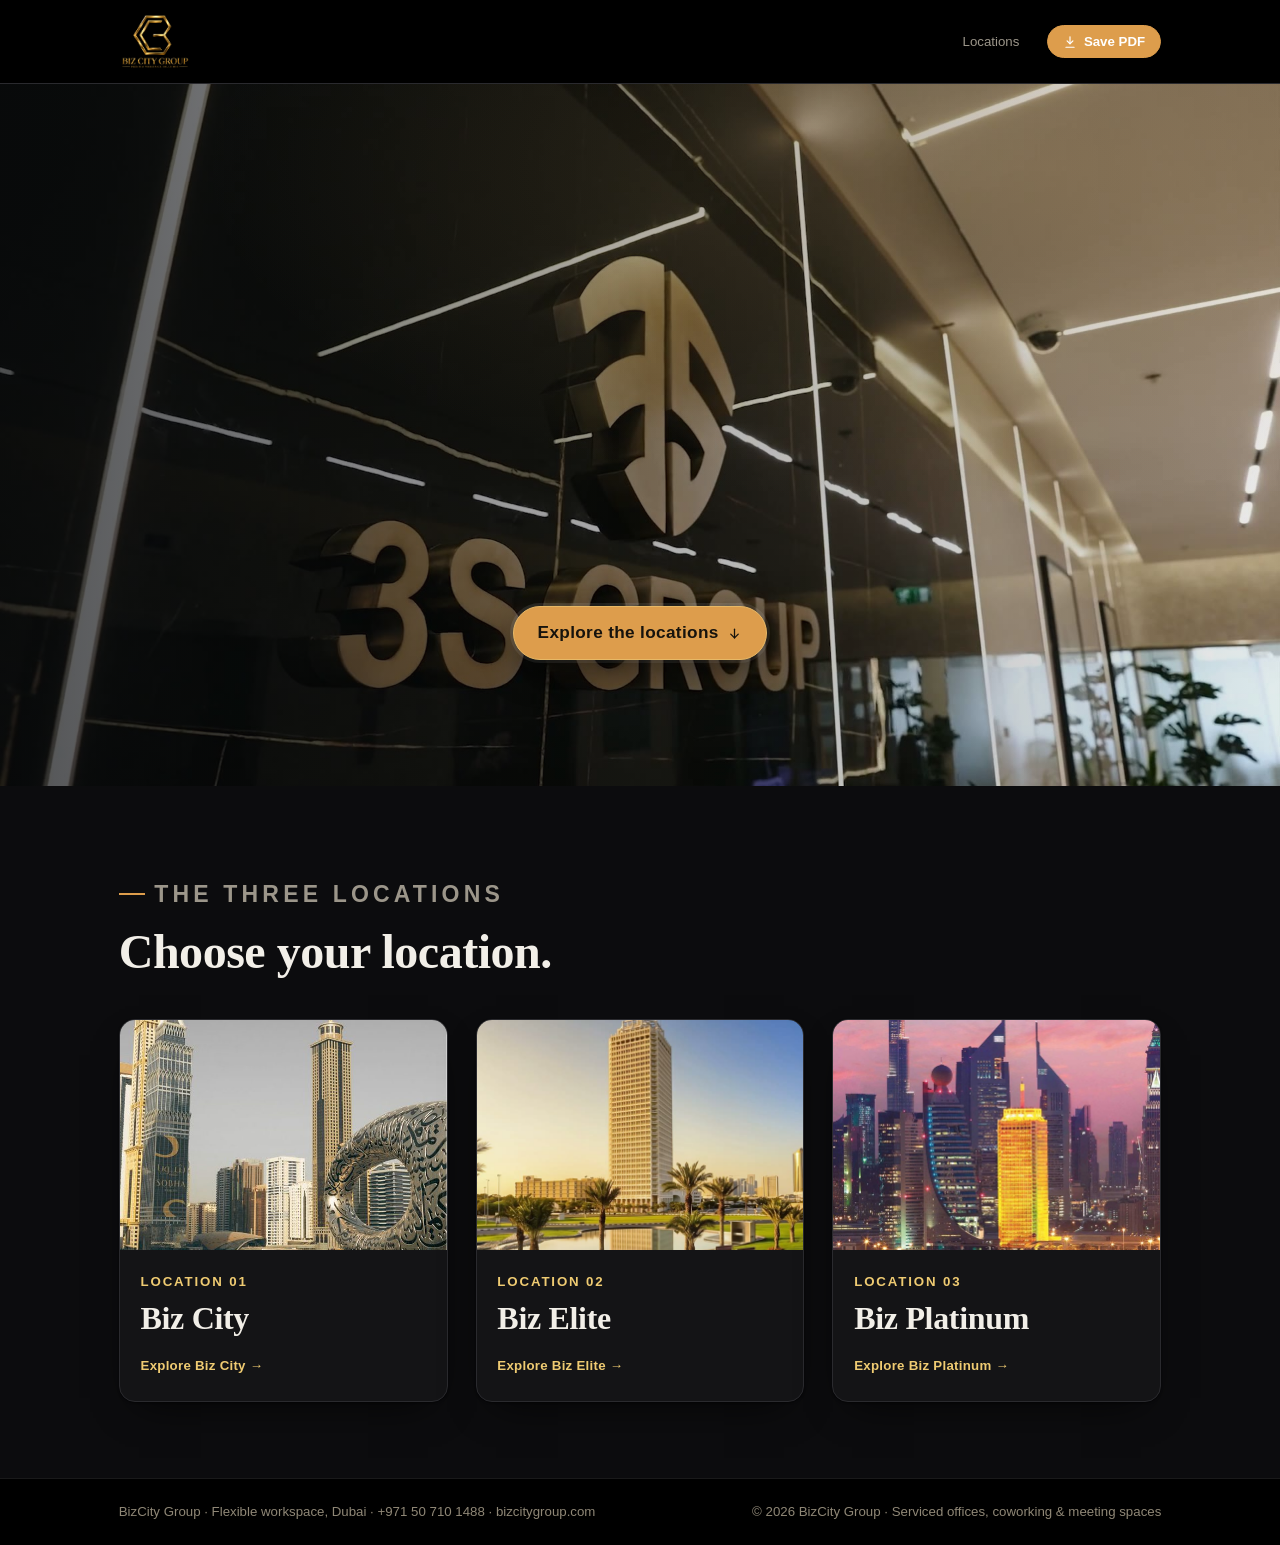
<file: index.html>
﻿<!doctype html>
<html lang="en">
<head>
<meta charset="utf-8">
<meta name="viewport" content="width=device-width, initial-scale=1">
<meta name="description" content="BizCity Group workspace sales catalogue - premium flexible offices, coworking and meeting spaces across three Dubai locations.">
<style>*{margin:0;padding:0}img{max-width:100%}</style>
<title>BizCity Group - Workspace Catalogue</title>

<style>
  :root{
    /* --- palette (warm, brass-biased neutrals) --- */
    --ink:#15171c;
    --paper:#faf7f2;
    --paper-2:#f2ede3;
    --card:#ffffff;
    --line:#e4dccd;
    --neutral:#6c6559;
    --neutral-2:#8f887b;
    --brass:#dd9d4c;
    --brass-deep:#cd6e39;
    --heading:#1b1d22;
    --body:#3a3730;
    --shadow:0 1px 2px rgba(21,23,28,.04), 0 12px 34px -18px rgba(21,23,28,.22);

    /* --- type --- */
    --serif:"Iowan Old Style","Palatino Linotype",Palatino,"Book Antiqua",Georgia,serif;
    --sans:-apple-system,"Segoe UI",Roboto,Helvetica,Arial,sans-serif;

    /* --- scale --- */
    --step--1:clamp(.78rem,.76rem + .1vw,.83rem);
    --step-0:clamp(1rem,.97rem + .15vw,1.075rem);
    --step-1:clamp(1.2rem,1.12rem + .4vw,1.45rem);
    --step-2:clamp(1.55rem,1.4rem + .75vw,2rem);
    --step-3:clamp(2.1rem,1.8rem + 1.5vw,3rem);
    --step-4:clamp(2.8rem,2.2rem + 3vw,4.75rem);

    --maxw:1120px;
    --gap:clamp(1rem,.6rem + 1.6vw,1.75rem);
  }

  @media (prefers-color-scheme:dark){
    :root{
      --ink:#0f1013;
      --paper:#131519;
      --paper-2:#181b21;
      --card:#1b1e25;
      --line:#2c303a;
      --neutral:#9a94886;
      --neutral:#9c968a;
      --neutral-2:#7d786d;
      --brass:#dd9d4c;
      --brass-deep:#efcb72;
      --heading:#f2efe8;
      --body:#cdc9c0;
      --shadow:0 1px 2px rgba(0,0,0,.3), 0 16px 40px -20px rgba(0,0,0,.7);
    }
  }
  /* explicit toggle overrides (must beat the media query both ways) */
  :root[data-theme="light"]{
    --ink:#15171c;--paper:#faf7f2;--paper-2:#f2ede3;--card:#ffffff;--line:#e4dccd;
    --neutral:#6c6559;--neutral-2:#8f887b;--brass:#dd9d4c;--brass-deep:#cd6e39;
    --heading:#1b1d22;--body:#3a3730;
    --shadow:0 1px 2px rgba(21,23,28,.04), 0 12px 34px -18px rgba(21,23,28,.22);
  }
  :root[data-theme="dark"]{
    --ink:#0f1013;--paper:#131519;--paper-2:#181b21;--card:#1b1e25;--line:#2c303a;
    --neutral:#9c968a;--neutral-2:#7d786d;--brass:#dd9d4c;--brass-deep:#efcb72;
    --heading:#f2efe8;--body:#cdc9c0;
    --shadow:0 1px 2px rgba(0,0,0,.3), 0 16px 40px -20px rgba(0,0,0,.7);
  }
  /* Forced black theme for all viewers (overrides light/dark + data-theme) */
  :root,:root[data-theme="light"],:root[data-theme="dark"]{
    --ink:#000000;--paper:#000000;--paper-2:#0c0c0e;--card:#141416;--line:#2a2a2e;
    --neutral:#9c968a;--neutral-2:#7d786d;--brass:#dd9d4c;--brass-deep:#efcb72;
    --heading:#f2efe8;--body:#cdc9c0;
    --shadow:0 1px 2px rgba(0,0,0,.5), 0 16px 40px -20px rgba(0,0,0,.9);
  }

  *{box-sizing:border-box}
  html{scroll-behavior:smooth}
  @media (prefers-reduced-motion:reduce){html{scroll-behavior:auto}}
  body{
    margin:0;background:var(--paper);color:var(--body);
    font-family:var(--sans);font-size:var(--step-0);line-height:1.6;
    -webkit-font-smoothing:antialiased;
  }
  h1,h2,h3{font-family:var(--serif);color:var(--heading);font-weight:600;
    line-height:1.08;text-wrap:balance;margin:0;letter-spacing:-.01em}
  p{margin:0}
  a{color:inherit}
  img{max-width:100%;display:block}

  .wrap{max-width:var(--maxw);margin-inline:auto;padding-inline:clamp(1.1rem,.5rem + 2.4vw,2.5rem)}

  .eyebrow{
    font-family:var(--sans);font-size:var(--step--1);font-weight:600;
    text-transform:uppercase;letter-spacing:.18em;color:var(--brass-deep);
    margin:0 0 .9rem;display:flex;align-items:center;gap:.6rem;
  }
  .eyebrow::before{content:"";width:26px;height:1.5px;background:var(--brass);display:inline-block}

  /* ---------- top toolbar ---------- */
  .bar{
    position:sticky;top:0;z-index:50;background:color-mix(in srgb,var(--paper) 88%,transparent);
    backdrop-filter:blur(10px);border-bottom:1px solid var(--line);
  }
  .bar-in{max-width:var(--maxw);margin-inline:auto;display:flex;align-items:center;gap:1rem;
    padding:.6rem clamp(1.1rem,.5rem + 2.4vw,2.5rem)}
  .brandlogo{display:inline-flex;align-items:center;line-height:0;text-decoration:none;flex:0 0 auto}
  .brandlogo img{height:clamp(64px,5vw,76px);width:auto;display:block}
  .navlinks{display:flex;gap:.35rem;margin-left:auto;overflow-x:auto;scrollbar-width:none}
  .navlinks::-webkit-scrollbar{display:none}
  .navlinks a{
    font-size:var(--step--1);text-decoration:none;color:var(--neutral);
    padding:.4rem .7rem;border-radius:999px;white-space:nowrap;font-weight:500;
  }
  .navlinks a:hover{color:var(--heading);background:var(--paper-2)}
  .navlinks a i{font-style:normal;color:var(--brass-deep);font-weight:700;
    font-variant-numeric:tabular-nums;margin-right:.28em;font-size:.82em;letter-spacing:.04em}
  .btn{
    font-family:var(--sans);font-size:var(--step--1);font-weight:600;cursor:pointer;
    border:1px solid var(--brass);background:var(--brass);color:#fff;
    padding:.5rem .95rem;border-radius:999px;white-space:nowrap;text-decoration:none;
    display:inline-flex;align-items:center;gap:.45rem;transition:background .15s,color .15s;
  }
  .btn:hover{background:var(--brass-deep);border-color:var(--brass-deep)}
  .btn-ghost{background:transparent;color:var(--brass-deep)}
  .btn-ghost:hover{background:var(--paper-2);color:var(--brass-deep)}
  @media(max-width:520px){
    .bar-in{gap:.35rem;padding:.5rem .65rem}
    .brandlogo img{height:56px}
    .navlinks{gap:0;flex:0 0 auto}
    .navlinks a{padding:.35rem .45rem}
    .navlinks a i{display:none}
    .bar-in>.btn{display:none}
    .cover-meta{gap:.45rem .8rem}
  }
  a:focus-visible,button:focus-visible{outline:2px solid var(--brass-deep);outline-offset:2px;border-radius:6px}

  /* ---------- cover ---------- */
  .cover{position:relative;min-height:clamp(520px,78vh,760px);background:var(--ink);color:#f4f0e8;overflow:hidden}
  .cover .wrap{position:relative;z-index:2;min-height:inherit;padding-block:clamp(2.2rem,1.4rem + 4vw,4.5rem);display:flex;align-items:center}
  .cover-grid{width:100%;display:flex;align-items:center;justify-content:center}
  .cover-copy{max-width:38rem;padding:clamp(1.2rem,1rem + 2vw,2rem);border-radius:18px;
    background:linear-gradient(135deg,rgba(8,10,13,.72),rgba(8,10,13,.24));
    backdrop-filter:blur(2px);box-shadow:0 20px 55px -34px rgba(0,0,0,.9)}
  .cover-action{max-width:none;padding:0;background:none;backdrop-filter:none;box-shadow:none;transform:translateY(clamp(9rem,22vh,13rem))}
  .cover-action .tour-btn{margin-top:0;padding:.78rem 1.45rem;background:var(--brass);border-color:#e7b866;color:#16130d;
    font-size:var(--step-0);font-weight:750;box-shadow:0 12px 34px rgba(0,0,0,.48),0 0 0 3px rgba(255,255,255,.1)}
  .cover-action .tour-btn:hover{background:#f1bd61;border-color:#f1bd61;color:#111}
  .hero-media{position:absolute;inset:0;z-index:0;overflow:hidden}
  .hero-video{width:100%;height:100%;margin:0;object-fit:cover;object-position:center;background:#000;display:block}
  .cover h1{color:#fff;font-size:var(--step-4);letter-spacing:-.02em}
  .cover h1 em{font-style:italic;color:var(--brass)}
  .cover .lede{color:#cfc7b6;font-size:var(--step-1);max-width:34ch;margin-top:1.4rem}
  .cover .eyebrow{color:var(--brass)}
  .cover .eyebrow::before{background:var(--brass)}
  .cover-meta{display:flex;flex-wrap:wrap;gap:.5rem 1.4rem;margin-top:2rem;
    font-size:var(--step--1);color:#a49c8c;text-transform:uppercase;letter-spacing:.12em}
  .cover-meta b{color:#e9e2d3;font-weight:600}
  .cover::before{content:"";position:absolute;inset:0;z-index:1;
    background:linear-gradient(90deg,rgba(5,7,10,.7) 0%,rgba(5,7,10,.32) 50%,rgba(5,7,10,.08) 100%)}
  .cover::after{content:"";position:absolute;inset:0;z-index:1;
    background:radial-gradient(120% 90% at 82% 12%,rgba(180,145,90,.22),transparent 55%)}

  /* ---------- media slots (placeholders) ---------- */
  .slot{
    position:relative;border:1.5px dashed var(--brass);border-radius:14px;
    background:
      linear-gradient(var(--paper-2),var(--paper-2)) padding-box;
    display:flex;flex-direction:column;align-items:center;justify-content:center;
    text-align:center;gap:.5rem;color:var(--neutral);padding:1.4rem;min-height:180px;
  }
  .slot.ratio{aspect-ratio:16/9;min-height:0}
  .slot .tag{font-family:var(--sans);font-size:var(--step--1);font-weight:700;
    text-transform:uppercase;letter-spacing:.14em;color:var(--brass-deep)}
  .slot .hint{font-size:var(--step--1);color:var(--neutral-2);max-width:34ch}
  .slot.video::before{
    content:"";width:56px;height:56px;border-radius:50%;
    background:var(--brass);opacity:.95;
    -webkit-mask:no-repeat center/44% url('data:image/svg+xml;utf8,<svg xmlns="http://www.w3.org/2000/svg" viewBox="0 0 24 24"><polygon points="8,5 20,12 8,19"/></svg>');
            mask:no-repeat center/44% url('data:image/svg+xml;utf8,<svg xmlns="http://www.w3.org/2000/svg" viewBox="0 0 24 24"><polygon points="8,5 20,12 8,19"/></svg>');
  }
  .cover .slot{background:rgba(255,255,255,.04);border-color:var(--brass)}
  .cover .slot .tag,.cover .slot .hint{color:#d8cdb6}
  .cover .slot .hint{color:#a49c8c}

  /* ---------- section rhythm ---------- */
  section{padding-block:clamp(2.6rem,1.8rem + 4vw,4.75rem)}
  .band{background:var(--paper-2)}
  .section-head{max-width:60ch;margin-bottom:clamp(1.6rem,1rem + 2vw,2.6rem)}
  .section-head h2{font-size:var(--step-3)}
  .section-head p{color:var(--neutral);margin-top:.9rem;font-size:var(--step-1);line-height:1.5}

  /* ---------- value pillars ---------- */
  .pillars{display:grid;gap:var(--gap);grid-template-columns:repeat(2,1fr)}
  @media(min-width:760px){.pillars{grid-template-columns:repeat(4,1fr)}}
  .pillar{border-top:2px solid var(--brass);padding-top:1rem}
  .pillar h3{font-size:var(--step-1);margin-bottom:.4rem}
  .pillar p{color:var(--neutral);font-size:var(--step--1);line-height:1.55}
  .pillar .n{font-family:var(--sans);font-size:var(--step--1);font-weight:700;
    color:var(--brass-deep);letter-spacing:.1em}
  .why-strip{display:flex;flex-wrap:wrap;gap:.7rem 1.8rem;font-size:var(--step-0);color:var(--neutral);
    border-top:1px solid var(--line);padding-top:1.3rem}
  .why-strip span{display:flex;gap:.5rem;align-items:baseline}
  .why-strip span::before{content:"◈";color:var(--brass);font-size:.68em}
  .why-strip b{color:var(--heading);font-weight:600}

  /* ---------- locations overview ---------- */
  .loc-grid{display:grid;gap:var(--gap);grid-template-columns:1fr}
  @media(min-width:820px){.loc-grid{grid-template-columns:repeat(3,1fr)}}
  .loc-card{background:var(--card);border:1px solid var(--line);border-radius:16px;
    overflow:hidden;box-shadow:var(--shadow);display:flex;flex-direction:column;
    text-decoration:none;color:inherit;cursor:pointer;transition:transform .18s ease,box-shadow .18s ease,border-color .18s ease}
  .loc-card:hover{transform:translateY(-5px);border-color:var(--brass);
    box-shadow:0 2px 4px rgba(21,23,28,.05),0 22px 48px -22px rgba(21,23,28,.34)}
  .loc-card:focus-visible{outline:2px solid var(--brass-deep);outline-offset:3px}
  .loc-card .ph{transition:transform .3s ease}
  .loc-card:hover .ph{transform:scale(1.04)}
  .loc-card .ph.zoomed{transform:scale(1.45) translateY(6%)}
  .loc-card:hover .ph.zoomed{transform:scale(1.49) translateY(6%)}
  .loc-card:hover .loc-link{gap:.6rem;color:var(--brass)}
  .loc-card .slot{border-radius:0;border-left:0;border-right:0;border-top:0;min-height:200px}
  .loc-card .body{padding:1.3rem 1.3rem 1.5rem;display:flex;flex-direction:column;gap:.55rem;flex:1}
  .loc-card h3{font-size:var(--step-2)}
  .loc-card .addr{font-size:var(--step--1);color:var(--neutral);display:flex;gap:.5rem;align-items:flex-start}
  .loc-card .addr::before{content:"◈";color:var(--brass);font-size:.8em;line-height:1.5}
  .loc-link{margin-top:auto;padding-top:.7rem;font-family:var(--sans);font-weight:700;color:var(--brass-deep);
    text-decoration:none;font-size:var(--step--1);letter-spacing:.02em;display:inline-flex;align-items:center;gap:.4rem}
  .loc-link:hover{color:var(--brass);gap:.6rem}
  .kicker{font-family:var(--sans);font-size:var(--step--1);text-transform:uppercase;
    letter-spacing:.14em;color:var(--brass-deep);font-weight:700}

  /* ---------- deep dive ---------- */
  .dive{display:grid;gap:clamp(1.4rem,.8rem + 3vw,3rem);grid-template-columns:1fr;align-items:center}
  @media(min-width:860px){
    .dive{grid-template-columns:1fr 1fr}
    .dive.flip .media{order:2}
  }
  .dive + .dive{margin-top:clamp(2.4rem,1.6rem + 3vw,4rem)}
  .dive h3{font-size:var(--step-3);margin:.3rem 0 .1rem}
  .dive .addr{font-size:var(--step--1);color:var(--neutral);margin-top:.7rem;
    display:flex;gap:.5rem;align-items:flex-start}
  .dive .addr::before{content:"◈";color:var(--brass)}
  .dive p.desc{color:var(--body);margin-top:1rem}
  .dive .media{display:flex;flex-direction:column;gap:.8rem}
  .thumbs{display:grid;grid-template-columns:1fr 1fr;gap:.8rem}
  .thumbs .slot{min-height:120px}
  .rooms{display:flex;flex-wrap:wrap;gap:.5rem;margin-top:1.2rem;padding:0;list-style:none}
  .rooms li{font-size:var(--step--1);padding:.35rem .8rem;border:1px solid var(--line);
    border-radius:999px;background:var(--card);color:var(--body)}
  .rooms li b{color:var(--brass-deep)}

  /* ---------- services grid ---------- */
  .svc-grid{display:grid;gap:var(--gap);grid-template-columns:repeat(2,1fr)}
  @media(min-width:680px){.svc-grid{grid-template-columns:repeat(3,1fr)}}
  @media(min-width:980px){.svc-grid{grid-template-columns:repeat(4,1fr)}}
  .svc{background:var(--card);border:1px solid var(--line);border-radius:14px;
    overflow:hidden;display:flex;flex-direction:column;box-shadow:var(--shadow)}
  .svc .slot{border-radius:0;border:0;border-bottom:1px dashed var(--brass);min-height:130px}
  .svc .body{padding:.9rem 1rem;text-align:center;display:flex;flex-direction:column;align-items:center;gap:.15rem}
  .svc h3{font-size:var(--step-1)}
  .svc p{color:var(--neutral);font-size:var(--step--1);line-height:1.5;margin-top:.3rem}
  .svc.feature{grid-column:span 2}
  @media(max-width:679px){.svc.feature{grid-column:span 2}}
  .svc .flag{position:absolute;margin:.7rem;font-size:.65rem;font-weight:700;letter-spacing:.12em;
    text-transform:uppercase;background:var(--brass);color:#fff;padding:.2rem .55rem;border-radius:999px}
  .svc .body .flag-inline{display:inline-block;font-size:.62rem;font-weight:700;letter-spacing:.12em;
    text-transform:uppercase;color:var(--brass-deep);margin-bottom:.35rem}

  /* ---------- packages table ---------- */
  .pkg-scroll{overflow-x:auto}
  .pkg{width:100%;min-width:640px;border-collapse:separate;border-spacing:0;font-size:var(--step--1)}
  .pkg th,.pkg td{padding:.85rem 1.1rem;text-align:left;border-bottom:1px solid var(--line);
    vertical-align:top}
  .pkg thead th{position:sticky;top:0}
  .pkg .plan{font-family:var(--serif);font-size:var(--step-1);color:var(--heading);font-weight:600}
  .pkg .plan .loc{display:block;font-family:var(--sans);font-size:.7rem;font-weight:600;
    text-transform:uppercase;letter-spacing:.12em;color:var(--neutral-2);margin-top:.25rem}
  .pkg thead th{background:var(--paper-2);border-bottom:2px solid var(--brass)}
  .pkg .rowhead{font-weight:600;color:var(--heading);background:var(--card)}
  .pkg col.hl,.pkg td.hl,.pkg th.hl{background:color-mix(in srgb,var(--brass) 12%,var(--card))}
  .pkg .price{font-family:var(--serif);font-size:var(--step-1);color:var(--brass-deep);font-weight:600}
  .pkg .check{color:var(--brass-deep);font-weight:700}
  .pkg .dash{color:var(--neutral-2)}
  .pkg .popular{display:inline-block;font-size:.6rem;font-weight:700;letter-spacing:.12em;
    text-transform:uppercase;background:var(--brass);color:#fff;padding:.15rem .5rem;border-radius:999px;margin-left:.4rem}

  /* ---------- amenities strip ---------- */
  .amen{display:grid;gap:var(--gap);grid-template-columns:1fr}
  @media(min-width:820px){.amen{grid-template-columns:1.3fr 1fr}}
  .amen-list{display:grid;grid-template-columns:repeat(2,1fr);gap:.7rem 1.4rem;margin:0;padding:0;list-style:none}
  .amen-list li{display:flex;gap:.6rem;align-items:baseline;font-size:var(--step-0)}
  .amen-list li::before{content:"◈";color:var(--brass);font-size:.7em}
  .hours{background:var(--ink);color:#efe9db;border-radius:16px;padding:1.6rem 1.7rem;align-self:start}
  .hours .kicker{color:var(--brass)}
  .hours .big{font-family:var(--serif);font-size:var(--step-2);color:#fff;margin:.5rem 0 .2rem}
  .hours p{color:#b7ad99;font-size:var(--step--1)}
  .hours hr{border:0;border-top:1px solid rgba(255,255,255,.14);margin:1.1rem 0}

  /* ---------- testimonial ---------- */
  .quote{max-width:52ch}
  .quote blockquote{font-family:var(--serif);font-size:var(--step-2);color:var(--heading);
    line-height:1.28;margin:0;font-style:italic}
  .quote blockquote::before{content:"“";color:var(--brass);font-size:1.2em;line-height:0;margin-right:.05em}
  .reviews{display:grid;gap:var(--gap);grid-template-columns:1fr}
  @media(min-width:720px){.reviews{grid-template-columns:1fr 1fr}}
  .review{background:var(--card);border:1px solid var(--line);border-radius:16px;
    padding:1.5rem 1.6rem;box-shadow:var(--shadow);display:flex;flex-direction:column;gap:.75rem}
  .review .stars{color:var(--brass);letter-spacing:.16em;font-size:1.05rem}
  .review blockquote{margin:0;font-family:var(--serif);font-size:var(--step-1);line-height:1.42;color:var(--heading)}
  .review figcaption{font-size:var(--step--1);color:var(--heading);font-weight:600;margin-top:auto}
  .review figcaption span{color:var(--neutral-2);font-weight:400}
  .quote .who{margin-top:1.2rem;font-size:var(--step--1);color:var(--neutral);letter-spacing:.03em}
  .quote .who b{color:var(--heading)}

  /* ---------- CTA ---------- */
  .cta{background:var(--ink);color:#f4f0e8}
  .cta .eyebrow{color:var(--brass)}
  .cta .eyebrow::before{background:var(--brass)}
  .cta h2{color:#fff;font-size:var(--step-3);max-width:20ch}
  .cta p{color:#c6bda9;margin-top:1rem;max-width:44ch}
  .cta-actions{display:flex;flex-wrap:wrap;gap:.7rem;margin-top:1.8rem}
  .cta .btn-line{background:transparent;border-color:rgba(255,255,255,.28);color:#f4f0e8}
  .cta .btn-line:hover{background:rgba(255,255,255,.08);border-color:var(--brass);color:#fff}
  .contact-grid{display:grid;gap:1rem 2rem;grid-template-columns:repeat(2,1fr);margin-top:2.4rem;
    border-top:1px solid rgba(255,255,255,.14);padding-top:1.8rem}
  @media(min-width:640px){.contact-grid{grid-template-columns:repeat(4,1fr)}}
  .contact-grid .kicker{color:var(--brass);display:block;margin-bottom:.35rem}
  .contact-grid a,.contact-grid span{color:#e7e0d1;text-decoration:none;font-size:var(--step--1);word-break:break-word}

  footer{background:var(--ink);color:#8f8776;font-size:var(--step--1);
    border-top:1px solid rgba(255,255,255,.1)}
  footer .wrap{display:flex;flex-wrap:wrap;gap:.6rem 1.5rem;justify-content:space-between;
    padding-block:1.4rem}

  .note{font-size:var(--step--1);color:var(--neutral-2);font-style:italic}

  /* ---------- contents / table of contents ---------- */
  .contents .toc{max-width:660px;margin-top:1.6rem;border-top:1px solid var(--line);list-style:none;padding:0}
  .contents .toc a{display:flex;align-items:baseline;gap:.9rem;text-decoration:none;color:var(--heading);
    padding:.9rem 0;border-bottom:1px solid var(--line)}
  .contents .toc .num{font-family:var(--sans);font-weight:700;color:var(--brass-deep);
    font-variant-numeric:tabular-nums;font-size:var(--step--1);letter-spacing:.06em;min-width:1.8em}
  .contents .toc .label{font-family:var(--serif);font-size:var(--step-1);color:var(--heading);white-space:nowrap}
  .contents .toc .dots{flex:1;border-bottom:1px dotted var(--neutral-2);transform:translateY(-.28em);opacity:.55}
  .contents .toc .pg{font-family:var(--sans);font-size:var(--step--1);color:var(--neutral);
    letter-spacing:.04em;white-space:nowrap}
  .contents .toc a:hover .label{color:var(--brass-deep)}
  .contents .toc a:hover .num{color:var(--brass)}

  /* print-only cover + running footer (hidden on screen) */
  .print-cover{display:none}
  .running-foot{display:none}

  /* ---------- print / PDF ---------- */
  @page{size:A4;margin:15mm 14mm 18mm}
  @media print{
    :root{--paper:#fff;--paper-2:#fff;--card:#fff;--line:#cfc7b6;--body:#232019;--heading:#111;--neutral:#4a463d}
    html,body{background:#fff}
    .bar{display:none}
    .btn,.tour-btn,.cta-actions,.lb{display:none!important}
    .cover,.cta,.hours{-webkit-print-color-adjust:exact;print-color-adjust:exact}
    body{font-size:10.5pt}
    section{padding-block:0;margin-block:0}

    /* page 1 = cover: hide the web hero, show the print lockup treatment */
    .cover{background:#fff;color:#15171c;min-height:calc(100vh - 44mm);
      display:flex;align-items:center;justify-content:center;break-after:page}
    .cover::before,.cover::after{display:none}
    .cover .cover-grid{display:none}
    .print-cover{display:block;text-align:center;width:100%;max-width:640px;margin-inline:auto}
    .print-cover img{height:120px;width:auto;margin:0 auto 2.4rem}
    .print-cover .edition{font-family:var(--sans);text-transform:uppercase;letter-spacing:.34em;
      font-size:9pt;color:var(--brass-deep);font-weight:700;margin-bottom:1.3rem}
    .print-cover .print-title{font-family:var(--serif);font-size:33pt;font-weight:600;color:#15171c;line-height:1.05;margin:0 0 1.1rem;letter-spacing:-.01em}
    .print-cover .print-title em{font-style:italic;color:var(--brass-deep)}
    .print-cover .sub{color:#4a463d;font-size:12pt;max-width:46ch;margin:0 auto;line-height:1.5}
    .print-cover .yr{margin-top:2.4rem;font-family:var(--serif);font-size:15pt;color:var(--brass-deep);letter-spacing:.08em}

    /* one topic per page */
    .contents,#locations,#spaces,#amenities,#contact{break-before:page}
    .dive,.loc-card,.svc,.quote,.review,.pillar,.section-head{break-inside:avoid}

    .hero-video,.dive-video{display:none!important}
    .slot{min-height:120px}
    .slot.video::after{content:"▶ Watch online at bizcitygroup.com";font-size:9pt;color:var(--brass-deep);font-weight:600}
    .slot .hint{display:none}
    a[href^="http"]::after{content:"";}

    /* brand footer repeats on every printed page */
    .running-foot{display:block;position:fixed;left:0;right:0;bottom:0;text-align:center;
      font-family:var(--sans);font-size:8pt;letter-spacing:.22em;text-transform:uppercase;color:var(--brass-deep)}
    footer{background:#fff;color:#4a463d;border-top:1px solid var(--line)}
  }

  /* ---------- guided viewer + captions ---------- */
  .media-cap{font-size:var(--step--1);color:var(--neutral);margin-top:.6rem;
    display:flex;align-items:center;gap:.5rem;letter-spacing:.01em}
  .media-cap::before{content:"";width:20px;height:1.5px;background:var(--brass);flex:none}
  .cover .media-cap{color:#bcb39f}
  .zoomable{cursor:zoom-in}
  .tour-btn{margin-top:1.7rem;display:inline-flex;align-items:center;gap:.55rem;
    background:transparent;border:1px solid var(--brass);color:#f4f0e8;
    font-family:var(--sans);font-size:var(--step--1);font-weight:600;letter-spacing:.02em;
    padding:.62rem 1.15rem;border-radius:999px;cursor:pointer;text-decoration:none;transition:background .15s,color .15s}
  .tour-btn:hover{background:var(--brass);color:#fff}
  .tour-btn svg{transition:transform .2s}
  .tour-btn:hover svg{transform:translateY(2px)}
  .lb{position:fixed;inset:0;z-index:100;background:rgba(10,11,13,.93);
    display:none;align-items:center;justify-content:center;padding:4vw}
  .lb.open{display:flex}
  .lb img,.lb video{max-width:100%;max-height:90vh;border-radius:10px;
    box-shadow:0 20px 60px -20px rgba(0,0,0,.8)}
  .lb-close{position:absolute;top:1rem;right:1.2rem;width:44px;height:44px;border-radius:50%;
    border:1px solid rgba(255,255,255,.3);background:rgba(0,0,0,.4);color:#fff;
    font-size:1.5rem;cursor:pointer;line-height:1;display:flex;align-items:center;justify-content:center}
  .lb-close:hover{background:var(--brass);border-color:var(--brass)}
  /* real media fills */
  .loc-card img.ph{width:100%;height:230px;object-fit:cover;display:block;cursor:zoom-in}
  .loc-card .ph-frame{display:block;overflow:hidden}
  .thumbs img.ph{width:100%;height:118px;object-fit:cover;display:block;border-radius:10px;cursor:zoom-in}
  .svc img.ph{width:100%;height:150px;object-fit:cover;display:block;cursor:zoom-in}
  .svc.feature img.ph{height:184px}
  .dive-video{width:100%;aspect-ratio:16/9;object-fit:cover;border-radius:14px;background:#000;display:block}
  @media print{ .dive-video,.hero-video{outline:1px solid var(--line)} }
</style>

<!-- ============ TOOLBAR ============ -->
<div class="bar">
  <div class="bar-in">
    <a class="brandlogo" href="index.html"><img src="assets/logos/logo-group.png" alt="Biz City Group"></a>
    <nav class="navlinks" aria-label="Catalogue contents">
      <a href="#locations">Locations</a>
    </nav>
    <button class="btn" onclick="window.print()" aria-label="Download or print as PDF">
      <svg width="14" height="14" viewBox="0 0 24 24" fill="none" stroke="currentColor" stroke-width="2" stroke-linecap="round" stroke-linejoin="round" aria-hidden="true"><path d="M12 3v12"/><path d="m7 10 5 5 5-5"/><path d="M5 21h14"/></svg>
      Save PDF
    </button>
  </div>
</div>

<!-- ============ COVER ============ -->
<header class="cover">
  <div class="hero-media">
    <video class="hero-video" autoplay muted loop playsinline preload="auto" disablepictureinpicture
           poster="assets/images/hero-showreel-july-22-poster.jpg" aria-label="BizCity Group showreel">
      <source src="assets/video/hero-showreel-july-22.mp4?v=20260908" type="video/mp4">
    </video>
  </div>
  <div class="wrap">
    <div class="print-cover">
      <img src="assets/logos/logo-group.png" alt="Biz City Group">
      <p class="edition">Workspace Collection</p>
      <p class="print-title">Thoughtful &amp; <em>Functional</em> Workspaces</p>
    </div>
    <div class="cover-grid">
      <div class="cover-copy cover-action">
        <a class="tour-btn" href="#locations">Explore the locations
          <svg width="15" height="15" viewBox="0 0 24 24" fill="none" stroke="currentColor" stroke-width="2" stroke-linecap="round" stroke-linejoin="round" aria-hidden="true"><path d="M12 5v14"/><path d="m6 13 6 6 6-6"/></svg>
        </a>
      </div>
    </div>
  </div>
</header>

<!-- ============ LOCATION OVERVIEW ============ -->
<section id="locations" class="band">
  <div class="wrap">
    <div class="section-head">
      <p class="eyebrow">The Three Locations</p>
      <h2>Choose your location.</h2>
    </div>
    <div class="loc-grid">

      <a class="loc-card" href="biz-city.html">
        <img class="ph" src="assets/images/loc-biz-city.jpg" alt="Dubai skyline by Biz City on Sheikh Zayed Road">
        <div class="body">
          <p class="kicker">Location 01</p>
          <h3>Biz City</h3>
          <span class="loc-link">Explore Biz City &rarr;</span>
        </div>
      </a>

      <a class="loc-card" href="biz-elite.html">
        <span class="ph-frame"><img class="ph zoomed" src="assets/images/loc-biz-platinum.jpg" alt="Sheikh Rashid Tower at Dubai World Trade Centre, home of Biz Elite"></span>
        <div class="body">
          <p class="kicker">Location 02</p>
          <h3>Biz Elite</h3>
          <span class="loc-link">Explore Biz Elite &rarr;</span>
        </div>
      </a>

      <a class="loc-card" href="biz-platinum.html">
        <img class="ph" src="assets/images/loc-biz-platinum-gold.jpg" alt="Golden World Trade Centre tower at dusk on the Dubai skyline, home of Biz Platinum">
        <div class="body">
          <p class="kicker">Location 03</p>
          <h3>Biz Platinum</h3>
          <span class="loc-link">Explore Biz Platinum &rarr;</span>
        </div>
      </a>

    </div>
  </div>
</section>

<div class="running-foot" aria-hidden="true">BizCity Group · Workspace Catalogue · 2026</div>

<footer>
  <div class="wrap">
    <span>BizCity Group · Flexible workspace, Dubai · +971 50 710 1488 · bizcitygroup.com</span>
    <span>© 2026 BizCity Group · Serviced offices, coworking &amp; meeting spaces</span>
  </div>
</footer>

<script>
  // Smooth-scroll the guided nav + tour button; harmless if reduced-motion.
  document.querySelectorAll('.navlinks a, .contents .toc a, .cta-actions a[href^="#"], .tour-btn[href^="#"]').forEach(function(a){
    a.addEventListener('click',function(e){
      var id=a.getAttribute('href');
      if(id&&id.length>1&&document.querySelector(id)){
        e.preventDefault();
        document.querySelector(id).scrollIntoView({behavior:'smooth',block:'start'});
      }
    });
  });

  // Guided viewer: click any .zoomable photo/video to open it full-screen.
  (function(){
    var lb=document.createElement('div');
    lb.className='lb';
    lb.innerHTML='<button class="lb-close" aria-label="Close viewer">&times;</button><div class="lb-body"></div>';
    document.body.appendChild(lb);
    var body=lb.querySelector('.lb-body');
    function close(){lb.classList.remove('open');body.innerHTML='';}
    lb.addEventListener('click',function(e){
      if(e.target===lb||e.target.classList.contains('lb-close')) close();
    });
    document.addEventListener('keydown',function(e){if(e.key==='Escape') close();});
    document.querySelectorAll('.zoomable').forEach(function(el){
      el.addEventListener('click',function(){
        var src=el.getAttribute('data-full')||el.getAttribute('src')||el.currentSrc;
        if(!src) return;
        var isVid=el.tagName==='VIDEO'||/\.(mp4|webm|mov)$/i.test(src);
        body.innerHTML = isVid
          ? '<video src="'+src+'" controls autoplay playsinline></video>'
          : '<img src="'+src+'" alt="">';
        lb.classList.add('open');
      });
    });
  })();
</script>

</body>
</html>
</file>
